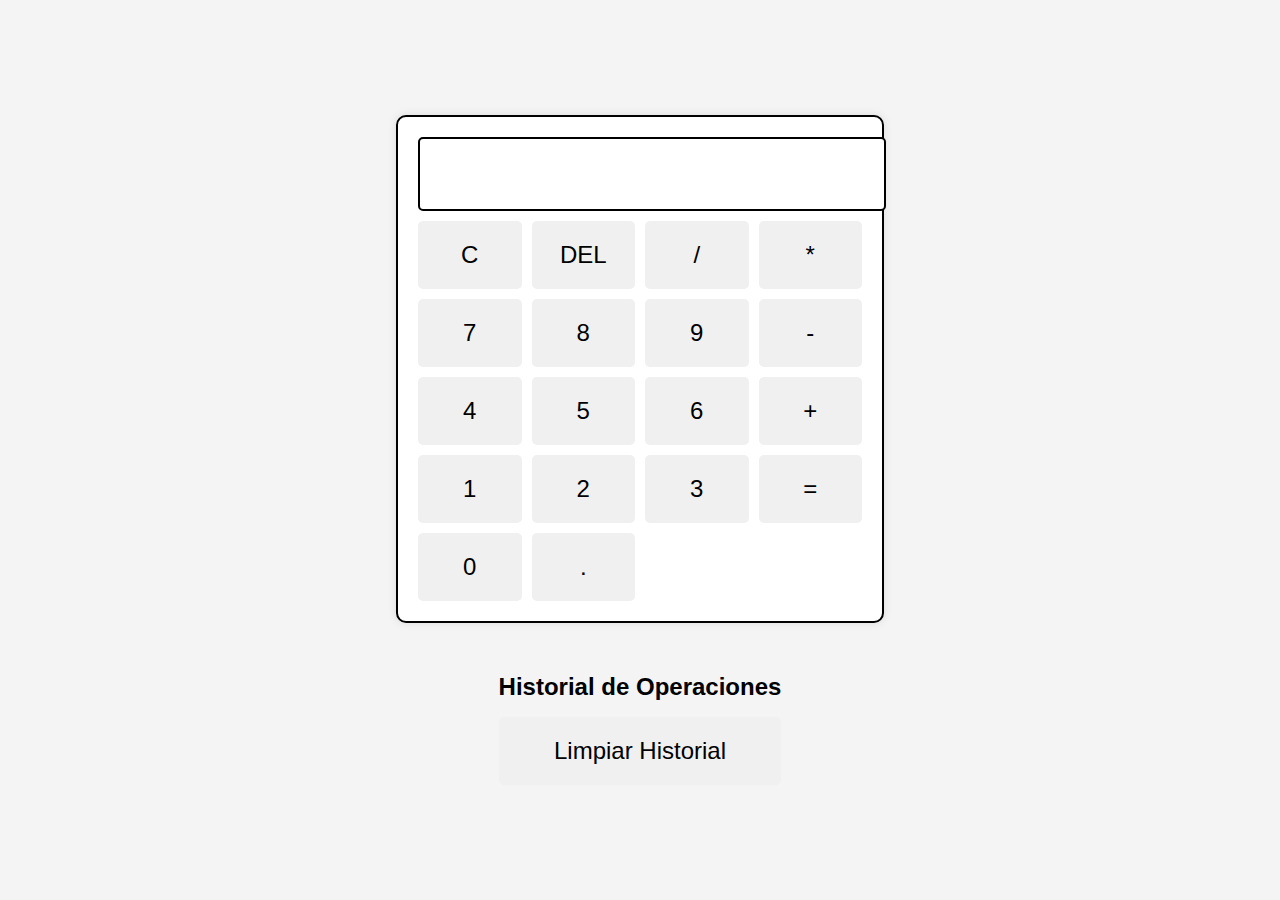
<file: Calculadora web.html>
<!DOCTYPE html>
<html lang="en">
<head>
    <title>Calculadora con Historial</title>
    <link rel="stylesheet" href="calculadora estilo.css">
</head>
<body>
    <div class="calculator">
        <input type="text" id="display" class="display" readonly>
        <div class="buttons">
            <button onclick="clearDisplay()">C</button>
            <button onclick="deleteLast()">DEL</button>
            <button onclick="appendValue('/')">/</button>
            <button onclick="appendValue('*')">*</button>
            <button onclick="appendValue('7')">7</button>
            <button onclick="appendValue('8')">8</button>
            <button onclick="appendValue('9')">9</button>
            <button onclick="appendValue('-')">-</button>
            <button onclick="appendValue('4')">4</button>
            <button onclick="appendValue('5')">5</button>
            <button onclick="appendValue('6')">6</button>
            <button onclick="appendValue('+')">+</button>
            <button onclick="appendValue('1')">1</button>
            <button onclick="appendValue('2')">2</button>
            <button onclick="appendValue('3')">3</button>
            <button onclick="calculateResult()">=</button>
            <button onclick="appendValue('0')">0</button>
            <button onclick="appendValue('.')">.</button>
        </div>
    </div>

    <div class="history">
        <h2>Historial de Operaciones</h2>
        <ul id="history-list"></ul>
        <button onclick="clearHistory()">Limpiar Historial</button>
    </div>

    <script src="operaciones.js"></script>
</body>
</html>
</file>
<file: calculadora estilo.css>
body {
    font-family: Arial, sans-serif;
    display: flex;
    justify-content: center;
    align-items: center;
    flex-direction: column;
    height: 100vh;
    margin: 0;
    background-color: #f4f4f4;
}

.calculator {
    border: 2px solid #000;
    padding: 20px;
    background-color: #fff;
    border-radius: 10px;
    box-shadow: 0 0 10px rgba(0, 0, 0, 0.1);
}

.display {
    width: 100%;
    height: 50px;
    font-size: 2em;
    text-align: right;
    padding: 10px;
    border: 2px solid #000;
    margin-bottom: 10px;
    border-radius: 5px;
}

.buttons {
    display: grid;
    grid-template-columns: repeat(4, 1fr);
    gap: 10px;
}

button {
    padding: 20px;
    font-size: 1.5em;
    border-radius: 5px;
    border: none;
    background-color: #f0f0f0;
    cursor: pointer;
    transition: background-color 0.3s;
}

button:hover {
    background-color: #ccc;
}

.history {
    margin-top: 30px;
    text-align: center;
}

.history h2 {
    margin-bottom: 10px;
}

.history ul {
    list-style: none;
    padding: 0;
}

.history ul li {
    margin-bottom: 5px;
}

button {
    width: 100%;
}

button.clear-history {
    margin-top: 10px;
}
</file>
